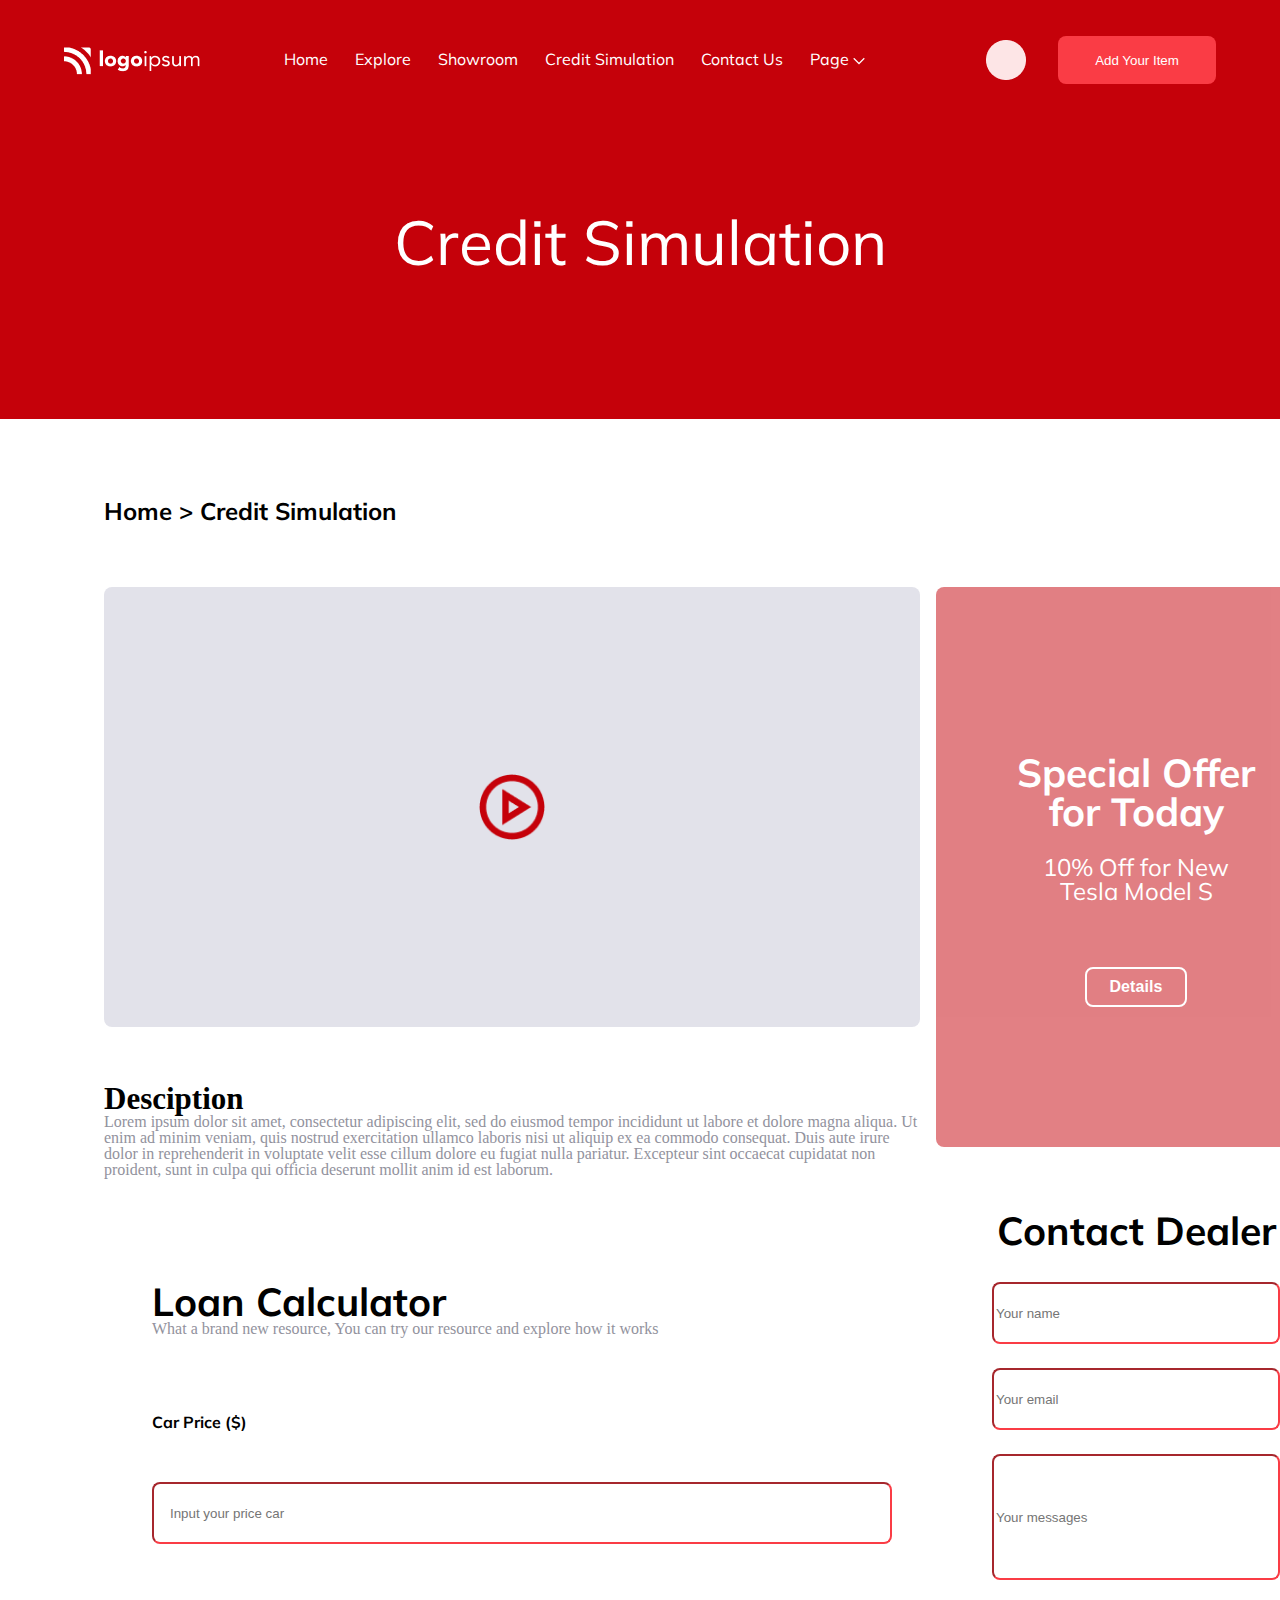
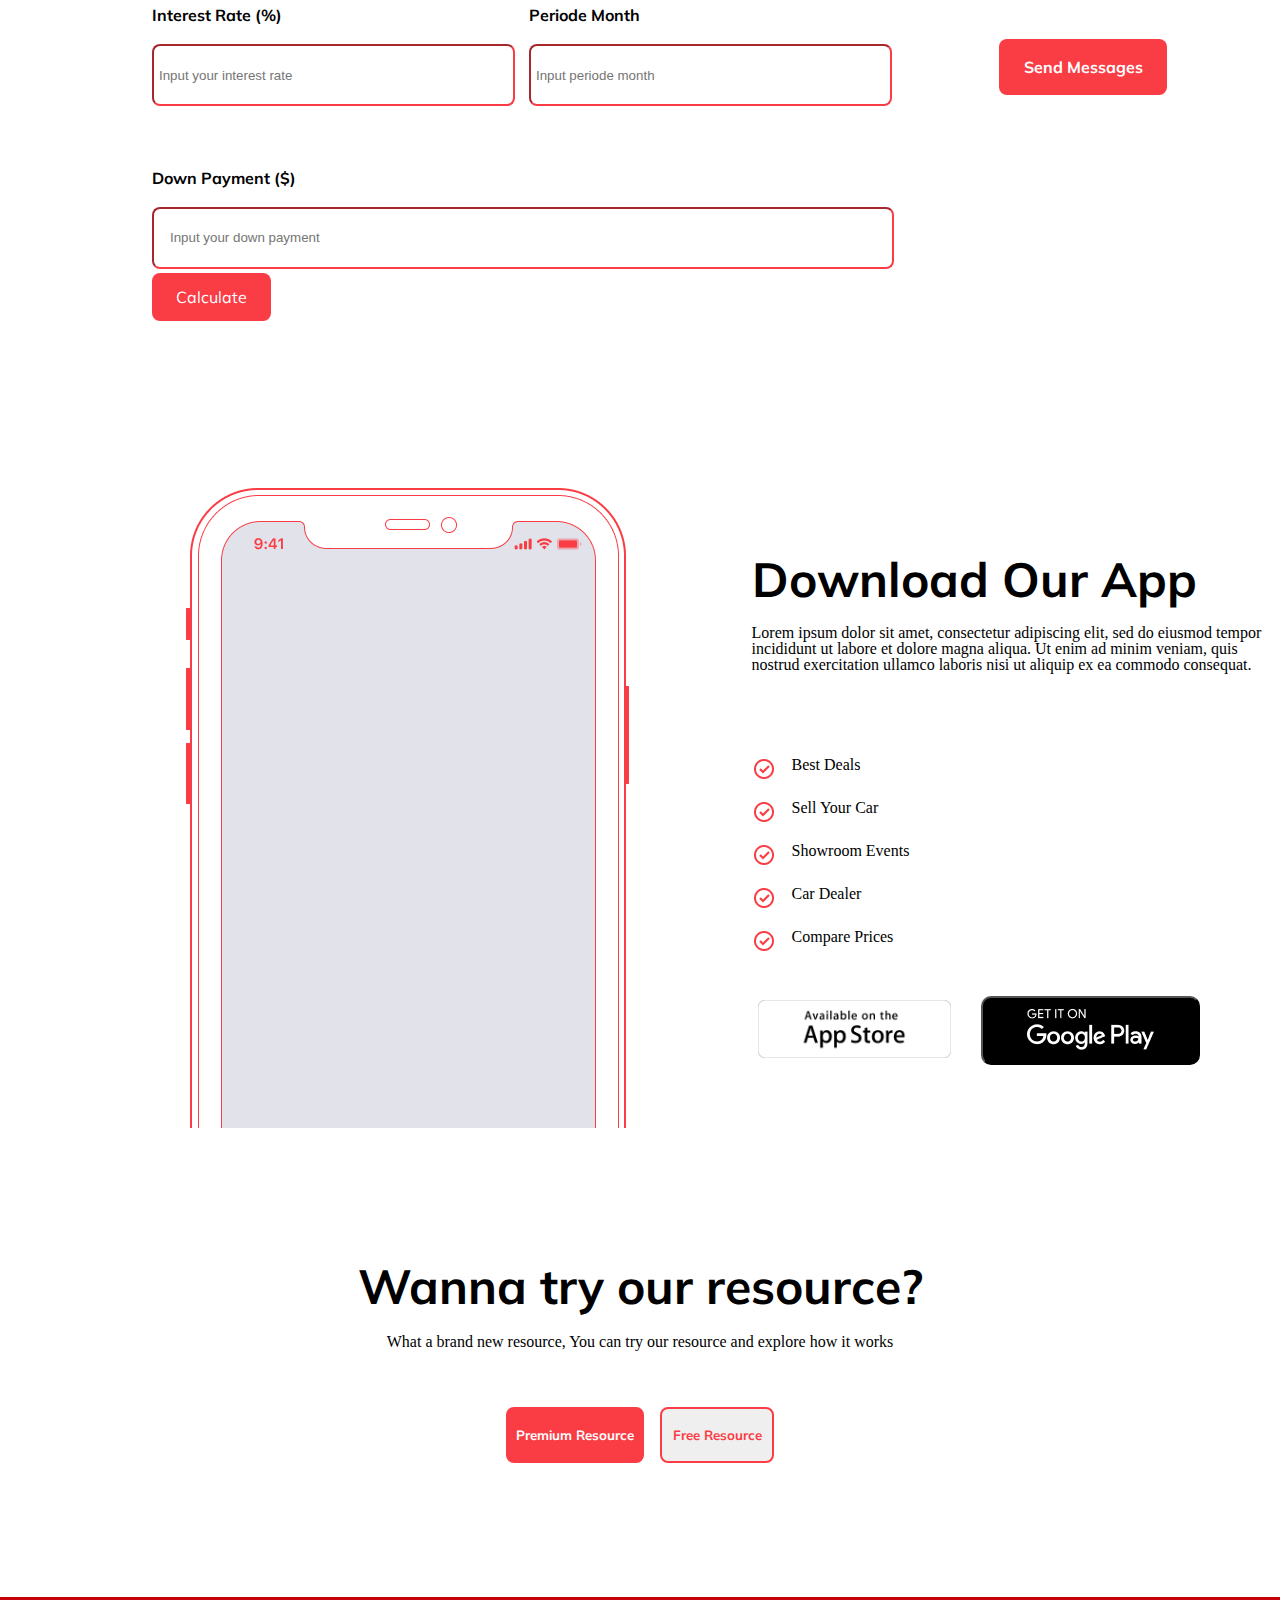
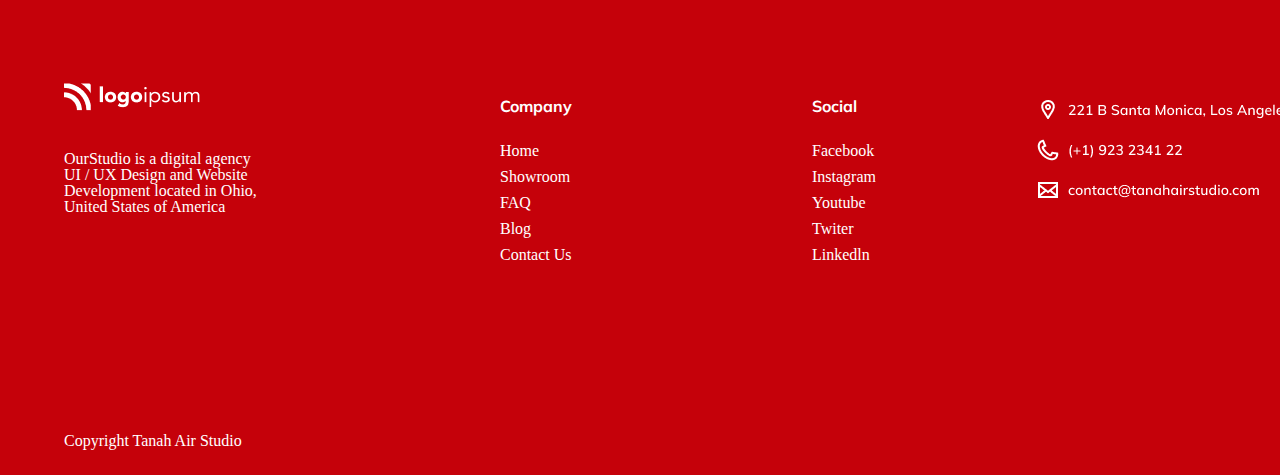
<file: index.html>
<!DOCTYPE html>
<html lang="en">
<head>
    <meta charset="UTF-8">
    <meta http-equiv="X-UA-Compatible" content="IE=edge">
    <meta name="viewport" content="width=device-width, initial-scale=1.0">
    <title>Document</title>
    <link rel="preconnect" href="https://fonts.googleapis.com">
    <link rel="preconnect" href="https://fonts.gstatic.com" crossorigin>
    <link href="https://fonts.googleapis.com/css2?family=Mulish&display=swap" rel="stylesheet">
    <link rel="preconnect" href="https://fonts.googleapis.com">
    <link rel="preconnect" href="https://fonts.gstatic.com" crossorigin>
    <link href="https://fonts.googleapis.com/css2?family=Mulish:wght@700&display=swap" rel="stylesheet">
    <link rel="stylesheet" href="/reset.css">
    <link rel="stylesheet" href="/site.css">
</head>
<body>
    <div class="header">
        <div class="navbar">
            <img src="/02.png">
            <nav class="rels">
                <a href="#" class="liink">Home</a>
                <a href="#" class="liink">Explore</a>
                <a href="#" class="liink">Showroom</a>
                <a href="#" class="liink">Credit Simulation</a>
                <a href="#" class="liink">Contact Us</a>
                <a href="#" class="liink">
                    Page
                    <img src="/Vector (3).png">
                </a>
            </nav>
            <div class="account">
                <img  class="iconAccount" src="/Image.png">
                <button class="Add">Add Your Item</button>
            </div>
        </div>
        <p class="Name">Credit Simulation</p>
    </div>
    <main class="Main">
        <p class="Nav">Home > Credit Simulation</p>
        <div class="Content">
            <div class="ContentLeft">
                <div class="video">
                    <img class="play" src="/Group.png">
                </div>
                <p class="Des">Desciption</p>
                <p class="subtitleDes">Lorem ipsum dolor sit amet, consectetur adipiscing elit, sed do eiusmod tempor incididunt ut labore et dolore magna aliqua. Ut enim ad minim veniam, quis nostrud exercitation ullamco laboris nisi ut aliquip ex ea commodo consequat. Duis aute irure dolor in reprehenderit in voluptate velit esse cillum dolore eu fugiat nulla pariatur. Excepteur sint occaecat cupidatat non proident, sunt in culpa qui officia deserunt mollit anim id est laborum.</p>
                <div class="form">
                    <p class="title">Loan Calculator</p>
                    <p class="Sub">What a brand new resource, You can try our resource and explore how it works</p>
                <div class="anket">
                    <P class="pp">Car Price ($)</P>
                    <input class="Price" type="text" placeholder="Input your price car">
                    <div class="inputLeft">
                        <p class="pp">Interest Rate (%)</p>
                        <input class="Iterest" type="text" placeholder="Input your interest rate">
                    </div>
                    <div class="InputRight">
                        <p class="pp">Periode Month</p>
                        <input class="Iterest" type="text" placeholder="Input periode month">
                    </div>
                    <div class="InputBottom">
                        <p class="pp">Down Payment ($)</p>
                    <input class="paymet" type="text" placeholder="Input your down payment">
                    </div>
                    <button class="BtnAnket">
                        Calculate
                    </button>
                </div>
                </div>
            </div>
            <div class="ConatainerRight">
                <div class="promo">
                    <p class="TitlePromo">Special Offer for Today</p>
                    <p class="SubtitlePromo">10% Off for New Tesla Model S</p>
                    <button class="BtnPromo">
                        Details
                    </button>
                </div>
                <div class="ContactDealer">
                    <P class="contact">Contact Dealer</P>
                    <input class="YourNme" placeholder="Your name">
                    <input class="YourEmail" placeholder="Your email">
                    <input class="YourMessages" placeholder="Your messages">
                    <button class="Send">Send Messages</button>
                </div>
            </div>
        </div>
    </main>
    <div class="download">
        <div class="App">
            <img class="Iphone" src="/Нова папка/iPhone 11 Pro Wireframe.png">
            <div class="OurApp">
                <p class="tit">Download Our App</p>
                <p class="su">Lorem ipsum dolor sit amet, consectetur adipiscing elit, sed do eiusmod
                    tempor incididunt ut labore et dolore magna aliqua. Ut enim ad minim
                    veniam, quis nostrud exercitation ullamco laboris nisi ut aliquip ex ea
                    commodo consequat. </p>
                    <ul>
                        <li class="one">
                            <img src="/Нова папка/Checkmark Circle.png">
                            <p>Best Deals</p>
                        </li>
                        <li>
                            <img src="/Нова папка/Checkmark Circle.png">
                            <p>Sell Your Car</p>
                        </li>
                        <li>
                            <img src="/Нова папка/Checkmark Circle.png">
                            <p>Showroom Events</p>
                        </li>
                        <li>
                            <img src="/Нова папка/Checkmark Circle.png">
                            <p>Car Dealer</p>
                        </li>
                        <li>
                            <img src="/Нова папка/Checkmark Circle.png">
                            <p>Compare Prices</p>
                        </li>
                    </ul>
                    <div class="btnDownload">
                        <button class="btnApple">
                        <img class="Apple" src="/Нова папка/Appstore Logo.png">
                        </button>
                        <button class="btnAndroid">
                            <img class="Android" src="/Нова папка/rectange.png" alt="">
                        </button>
                    </div>
                </div>
                
            </div>
    <div class="PremiumAndFree">
        <p class="Wanna">Wanna try our resource?</p>
        <p class="SubWanna">What a brand new resource, You can try our resource and explore how it works</p>
        <div  class="btnPremiumAndFree">
            <button class="Premium">Premium Resource</button>
            <button class="Free">Free Resource</button>
        </div>
    </div>
    <footer class="footer">
        <div class="containerFooter">
            <div class="colm1">
                <img src="/Нова папка/02.png">
                <p class="text">OurStudio is a digital agency
                UI / UX Design and Website
                Development located in Ohio,
                United States of America</p>
                <p class="Tonah">Copyright Tanah Air Studio</p>
            </div>
            <div class="colm2">
                <p class="Company">Company</p>
                <div class="ListCompany">
                    <ul>
                        <ol>Home</ol>
                        <ol class="List">Showroom</ol>
                        <ol class="List">FAQ</ol>
                        <ol class="List">Blog</ol>
                        <ol class="List">Contact Us</ol>
                    </ul>
                </div>
            </div>
            <div class="colm3">
                <p class="Social">Social</p>
                <div class="ListColm3">
                    <ul class="Soc">
                        <ol class="List">Facebook</ol>
                        <ol class="List">Instagram</ol>
                        <ol class="List">Youtube</ol>
                        <ol class="List">Twiter</ol>
                        <ol class="List">Linkedln</ol>
                    </ul>
                </div>
            </div>
            <div class="colm4">
                <img src="/Нова папка/Contacts.png">
            </div>
        </div>
    </footer>
</body>
</html>
</file>
<file: site.css>
.header{
    width: 100%;
    height: 387px;
    background: rgba(197, 1, 10, 1);
    padding-top: 32px;
}
.navbar{
    display: flex;
    width: 90%;
    height: 56px;
    background: rgba(197, 1, 10, 1);
    margin: 0 auto;
    justify-content: space-between;
    align-items: center;
}
.rels{
    font-family: 'Mulish', sans-serif;
    display: flex;
    column-gap: 27px;
    width: 618px;
    height: 19px;
}
.liink{
    text-decoration: none;
    color: #fff;
}
.account{
    display: flex;
    align-items: center;
    column-gap: 32px;
}
.Add{
    cursor: pointer;
    width: 158px;
    height: 48px;
    border-radius: 8px;
    background: rgba(250, 60, 69, 1);
    border: none;
    color: #fff;
}
.iconAccount{
    width: 40px;
    height: 40px;
    
}
.Name{
    padding-top: 123px;
    font-family: 'Mulish', sans-serif;
    font-size:62px;
    text-align: center;
    justify-content: center;
    color: #fff;
}
.Main{
    width: 1232px;
    margin: 0 auto;
    padding-left: 104px;

}
.Nav{
    font-family: 'Mulish', sans-serif;
    font-size: 24px;
    font-weight: 700;
    padding-top: 80px;
}
.Content{
    margin-top: 64px;
    display: flex;
    justify-content: space-between;
}
.ContentLeft{
    width: 816px;
}
.video{
    display: flex;
    width: 816px;
    height: 440px;
    background:rgba(226, 226, 234, 1);
    border-radius: 8px;
    align-items: center;
}
.play{
    width: 66px;
    height: 66px;
    margin: 0 auto;
}
.Des{
    
    padding-top: 56px;
    font-weight: 700;
    font-size: 31px;
}
.subtitleDes{
    color:rgba(146, 146, 157, 1);
}
.form{
    width: 720px;
    margin-top: 56px;
    padding-top: 48px;
    padding-left: 48px;  
    padding-right: 48px;
    padding-bottom: 8px;
    
}
.title{
    font-family: 'Mulish', sans-serif;
    font-weight: 700;
    font-size:39px;

}
.Sub{
    padding-bottom: 45px;
    color:rgba(146, 146, 157, 1);
}
.anket{
    display: flex;
    justify-content: space-between;
    width: 740px;
    height: 570px;
    flex-wrap: wrap;
    column-gap: 14px;
    margin-bottom: 48px;
}
.pp{
    font-family: 'Mulish', sans-serif;
    font-size: 16px;
    font-weight: 700;
    margin-bottom:21px ;
    margin-top: 32px;
}
.Price{
    width: 100%;
    height: 56px;
    border-color:rgba(250, 60, 69, 1);
    border-radius: 8px;
    padding-left: 16px;
}
.Iterest{
    width: 352px;
    height: 56px;
    border-color:rgba(250, 60, 69, 1);
    border-radius: 8px;
    padding-left:5px;
}
.InputBottom{
    width: 100%;
    height: 56px;
}
.paymet{
    height: 56px;
    width: 97.3%;
    border-color:rgba(250, 60, 69, 1);
    border-radius: 8px;
    padding-left: 16px;
}
.BtnAnket{
    font-family: 'Mulish', sans-serif;
    font-size: 16px;
    height: 48px;
    margin-top: 48px;
    padding-left: 24px;
    padding-right: 24px;
    border: none;
    border-radius:8px;
    background:rgba(250, 60, 69, 1);
    color: #fff;
    cursor: pointer;
}
.ConatainerRight{
    width: 400px;
}
.promo{
    width: 100%;
    height: 560px;
    background:rgba(197, 1, 10, 1);
    border-radius: 8px;
    text-decoration: 0.6s;
    opacity: 0.5;
}
.promo:hover{
    transition-duration: 0.6s;
    opacity: 1;
}
.TitlePromo{
    font-family: 'Mulish', sans-serif;
    font-weight: 700;
    font-size:39px;
    width:263px;
    display: block;
    text-align: center;
    padding-top: 166px;
    margin: 0 auto;
    color: #fff;
}
.SubtitlePromo{
    font-family: 'Mulish', sans-serif;
    font-weight: 400;
    font-size: 24px;
    text-align: center;
    padding: 24px;
    width:226px;
    margin: 0 auto;
    flex-wrap: wrap;
    color: #fff;
}
.BtnPromo{
    display: block;
    margin: 40px auto 0 auto;
    cursor: pointer;
    width: 102px;
    height: 40px;
    border: 2px solid #FFFFFF;
    border-radius: 8px;
    font-weight: 700;
    font-size: 16px;
    text-align: center;
    letter-spacing: 0.005em;
    color: #FFFFFF;
    background: none;
}
.ContactDealer{
    width: 100%;
    height: 590px;
    margin-top: 16px;
}
.contact{
    font-family: 'Mulish', sans-serif;
    font-weight: 700;
    font-size: 39px;
    display: block;
    margin: 0 auto;
    text-align: center;
    padding-top: 48px;
    padding-bottom: 32px;
}
.YourNme{
    display: block;
    margin: 0 auto;
    height: 56px;
    width: 70%;
    border-color: rgba(250, 60, 69, 1);
    border-radius: 8px;
}
.YourEmail{
    display: block;
    margin: 0 auto;
    height: 56px;
    width: 70%;
    border-color: rgba(250, 60, 69, 1);
    border-radius: 8px;
    margin-top: 24px;
}
.YourMessages{
    display: block;
    margin: 0 auto;
    height: 120px;
    width: 70%;
    border-color: rgba(250, 60, 69, 1);
    border-radius: 8px;
    margin-top: 24px;
}
.Send{
    font-family: 'Mulish', sans-serif;
    font-weight: 700;
    font-size: 16px;
    width: 168px;
    height: 56px;
    margin-top: 59px;
    margin-left:63px;
    border: none;
    border-radius: 8px;
    background: rgba(250, 60, 69, 1);
    color: #fff;
    cursor: pointer;
}
.download{
    width: 100%;
    height: 720px;
}
.App{
    display: flex;
    width: 71%;
    height: 720px;
    margin: 0 auto;
    
}
.Iphone{
    width: 443px;
    height: 640px;
    padding-top: 80px;
}
.tit{
    font-family: 'Mulish', sans-serif;
    font-weight: 700;
    font-size: 48px;
}
.su{
    margin-top: 22px;
    width: 530px;
    height: 76px;
}
.OurApp{
    padding-left: 123px;
    padding-top: 147px;
}
.List{
    display: flex;
}
li{
    display: flex;
    column-gap: 16px;
    margin-top: 19px;
}
.one{
    margin-top: 56px;
}
.btnDownload{
    display: flex;
    width:202.5px;
    border-radius: 10px;
    column-gap: 24px;
    margin-top: 43px;
}
.Apple{
    width:193px;
}
.btnAndroid{
    background: black;
    border-radius: 10px;
    cursor: pointer;
}
.btnApple{
    background:rgb(255, 255, 255);
    border: none;
    border-radius: 10px;
    cursor: pointer;
}
.PremiumAndFree{
    width: 70%;
    height: 100px;
    margin: 0 auto;
    margin-top: 134px;
    
}
.Wanna{
    font-family: 'Mulish', sans-serif;
    font-weight: 700;
    font-size: 48px;
    text-align: center;
}
.SubWanna{
    text-align: center;
    margin-top: 24px;
}
.Premium{
    font-family: 'Mulish', sans-serif;
    font-weight: 700;
    font-size: 16;
    width: 192px;
    height: 56px;
    background: rgba(250, 60, 69, 1);
    color: #fff;
    border: none;
    border-radius: 8px;
    cursor: pointer;
}
.btnPremiumAndFree{
    display: flex;
    width: 30%;
    margin: 0 auto;
    margin-top: 57px;
    column-gap: 16px;
}
.Free{
    font-family: 'Mulish', sans-serif;
    font-weight: 700;
    font-size: 16;
    width: 156px;
    height: 56px;
    border: 2px solid #FA3C45;
    border-radius: 8px;
    color: #FA3C45;
    cursor: pointer
}
.footer{
    width: 100%;
    height: 407px;
    background: rgba(197, 1, 10, 1);
    margin-top: 235px;
    padding-top: 71px;
}
.containerFooter{
    display: flex;
    width: 90%;
    height: 95%;
    margin: 0 auto;
}
.text{
    width: 196px;
    height: 72px;
    color: #fff;
    padding-top: 24px;
}
.Tonah{
    padding-top: 210px;
    color: #fff;
}
.colm2{
    margin-left: 240px;
    margin-top: 30px;
    width: 74px;
}
.Company{
    font-family: 'Mulish', sans-serif;
    font-weight: 700;
    font-size: 16px;
    color: #fff;
    margin-bottom: 29px;
}
.ListCompany{
    width: 100%;
    color: #fff;
    
}
.List{
    display: block;
    margin-top: 10px;
}
.colm3{
    margin-left: 240px;
    margin-top: 30px;
    width: 74px;
}
.Social{
    font-family: 'Mulish', sans-serif;
    font-weight: 700;
    font-size: 16px;
    color: #fff;
    margin-bottom: 29px;
}
.Soc{
    color: #fff;
}
.colm4{
    width: 255px;
    height: 104px;
    margin-top: 30px;
    margin-left: 160px;
}
</file>
